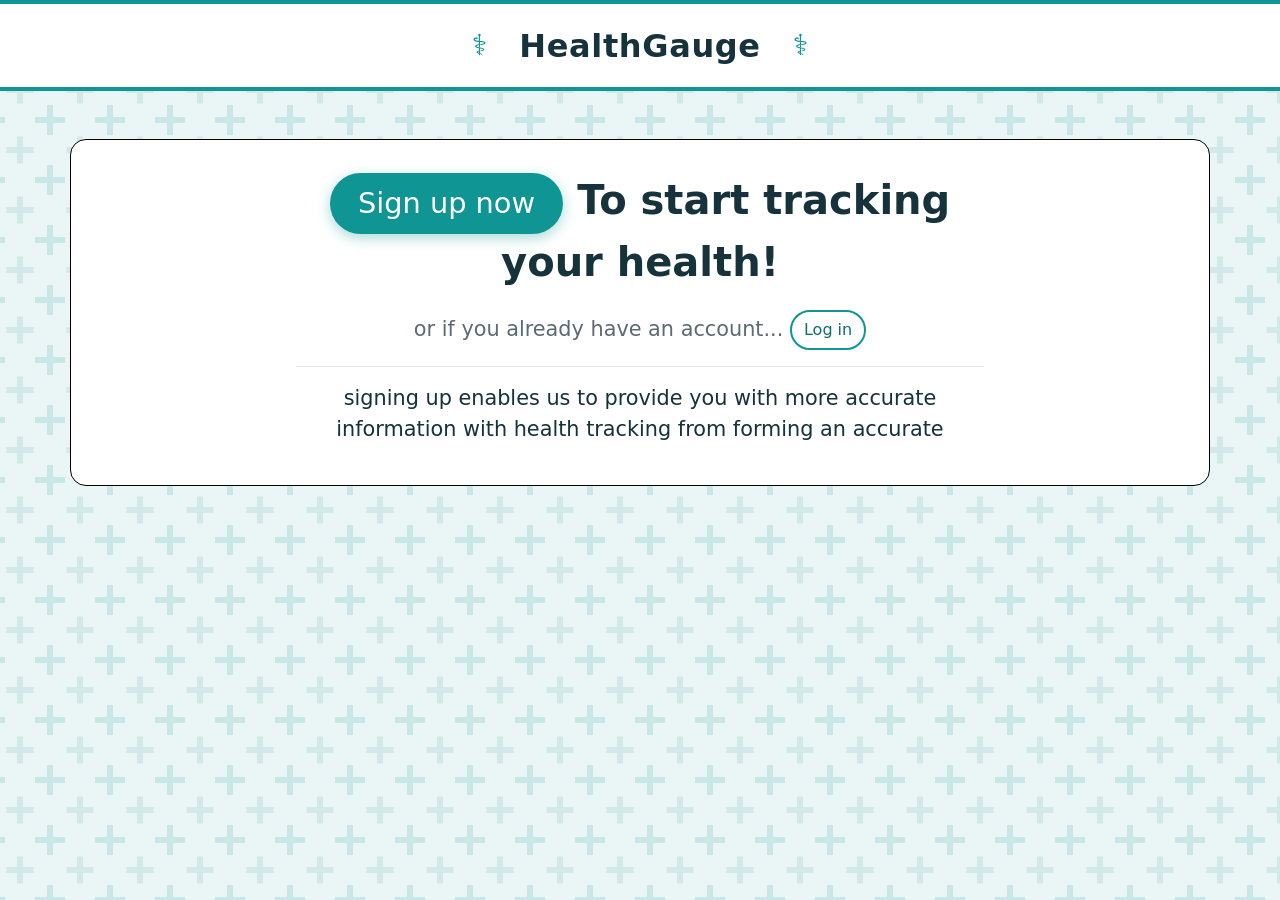
<file: mini-project/index.html>
<!DOCTYPE html>
<html lang="en">
<head>
    <meta charset="UTF-8">
    <meta name="viewport" content="width=device-width, initial-scale=1.0">
    <title>Document</title>
    <link rel="stylesheet" href="https://cdn.jsdelivr.net/npm/bootstrap@4.4.1/dist/css/bootstrap.min.css" integrity="sha384-Vkoo8x4CGsO3+Hhxv8T/Q5PaXtkKtu6ug5TOeNV6gBiFeWPGFN9MuhOf23Q9Ifjh" crossorigin="anonymous">
    <link rel="stylesheet" href="styles.css">
</head>
<body>
    <header class="hg-header">
        <span class="hg-symbol" aria-hidden="true">&#9877;</span>
        <span class="hg-brand">HealthGauge</span>
        <span class="hg-symbol" aria-hidden="true">&#9877;</span>
    </header>

    <main class="container">

        <section class="text-center hg-hero p-3">

            <h1 class="hg-hero-title">
                <a href="signup.php" class="btn btn-hg-primary">Sign up now</a>
                To start tracking your health!
            </h1>

            <p class="hg-login-line">
                or if you already have an account...
                <a href="login.php" class="btn btn-info" class="log_in">Log in</a>
            </p>

             <hr></hr>

             <p class="hg-hero-description my-3      pb-2">signing up enables us to  provide  you    with more accurate  information  with health    tracking  from forming an  accurate <p>

        </section>

    </main>
</body>
</html>
</file>
<file: mini-project/styles.css>
:root {
    --hg-teal:   #0e9594;   
    --hg-dark:   #0a6f6e;   
    --hg-ink:    #16323a;   
    --hg-paper:  #d9f2ec;   
}

body {
    background: var(--hg-paper);
    color: var(--hg-ink);
    font-family: "Segoe UI", system-ui, -apple-system, sans-serif;
}

.hg-header {
    display: flex;
    align-items: center;
    justify-content: center;
    gap: 2rem;
    padding: 1.1rem 1rem;
    background: #f8fbfa;
    border-top: 4px solid var(--hg-teal);
    border-bottom: 4px solid var(--hg-teal);
}
.hg-brand  { font-size: 2rem; font-weight: 700; letter-spacing: .02em; }
.hg-symbol { font-size: 1.8rem; color: var(--hg-teal); }

.hg-hero{ 
    max-width: 720px;
    margin: 4rem auto 0;
    margin-top: 1rem;
}

.container{
    border:solid black 1px;
    border-radius:1rem;
    box-shadow:var(--hg-dark);
    margin-top:3rem;
}

.hg-hero-title { font-size: 2.5rem; font-weight: 700; line-height: 1.4; }


.btn-hg-primary {
    background: var(--hg-teal);
    color: #fff;
    border-radius: 999px;
    padding: .5rem 1.7rem;
    font-size: 1.8rem;          
    font-weight: 1.5rem;
    box-shadow: 0 4px 14px rgba(14, 149, 148, .35);
}
.btn-hg-primary:hover { background: var(--hg-paper); color: #fff; }

.hg-login-line { font-size: 1.3rem; color: #5b6b74; margin-top: 1.25rem; }


.btn-hg-outline {
    border: 2px solid var(--hg-teal);
    color: var(--hg-teal);
    border-radius: 999px;
    padding: .3rem 1.5rem;
    font-size: 1.3rem;
    font-weight: 600;
}
.btn-hg-outline:hover { background: var(--hg-teal); color: #fff; }


.hg-preview {
    max-width: 860px;
    min-height: 340px;
    margin: 4rem auto;
    padding: 2.5rem;
    background: #fff;
    border-radius: 2.5rem;               
    box-shadow: 0 10px 30px rgba(22, 50, 58, .12);
}
.hg-preview-title { text-align: center; font-size: 2.2rem; font-weight: 700; }

.btn-info{
    background-color: white;
    color: var(--hg-dark);
    border:solid 2px var(--hg-teal);
    border-radius: 2rem;
}


.advice-list {
    max-width: 700px;
}

.advice-item {
    display: flex;
    align-items: flex-start; 
    gap: 15px;
    margin-bottom: 15px;
    background: #ffffff;
    padding: 20px;
    border-radius: 12px;
    box-shadow: 0 4px 12px rgba(0, 0, 0, 0.05);
    border-left: 4px solid #0e9594;
}

.advice-icon {
    width: 40px;
    height: 40px;
    font-size: 28px;
    display: flex;
    align-items: center;
    justify-content: center;
    flex-shrink: 0; 
}

.advice-text {
    font-size: 1.1rem;
    line-height: 1.5;
    color: #16323a;
}

.hg-nav {
    display: flex;
    gap: 15px;
    margin-top: 10px;
    margin-bottom: 40px;
    align-items: center;
}

.hg-btn {
    text-decoration: none;
    padding: 10px 24px;
    border-radius: 999px;
    font-weight: 600;
    font-size: 1rem;
    transition: all 0.2s ease;
    display: inline-flex;
    align-items: center;
}

.hg-btn-primary {
    background-color: var(--hg-teal, #0e9594);
    color: #fff;
    box-shadow: 0 4px 12px rgba(14, 149, 148, 0.3);
}

.hg-btn-primary:hover {
    background-color: var(--hg-dark, #0a6f6e);
    color: #fff;
    transform: translateY(-2px); 
    box-shadow: 0 6px 16px rgba(14, 149, 148, 0.4);
}

.hg-btn-outline {
    background-color: transparent;
    color: var(--hg-teal, #0e9594);
    border: 2px solid var(--hg-teal, #0e9594);
}

.hg-btn-outline:hover {
    background-color: var(--hg-teal, #0e9594);
    color: #fff;
}

.hg-hero-description{
    font-size:1.3rem;
}

.container{
    font-size:1.2rem;
}

.hg-forum{
    font-size:1.5rem;
}

/* this the line for anim*/

body::before {
    content: "";
    position: fixed;
    top: -50%; 
    left: -50%;
    width: 200%; 
    height: 200%;
    z-index: -1;
    
    background-color: #eaf6f6;
    
    background-image: 
        url("data:image/svg+xml,%3Csvg width='40' height='40' viewBox='0 0 40 40' xmlns='http://www.w3.org/2000/svg'%3E%3Cpath d='M18 10h4v20h-4z M10 18h20v4H10z' fill='%230e9594' opacity='0.15'/%3E%3C/svg%3E"),

        url("data:image/svg+xml,%3Csvg width='40' height='40' viewBox='0 0 40 40' xmlns='http://www.w3.org/2000/svg'%3E%3Cpath d='M19 12h2v16h-2z M12 19h16v2H12z' fill='none' stroke='%230a6f6e' stroke-width='2' opacity='0.1'/%3E%3C/svg%3E");
        
    background-size: 60px 60px, 60px 60px;
    background-position: 0 0, 30px 30px;
    
    animation: slideHealthBg 20s linear infinite;
}

@keyframes slideHealthBg {
    0% { transform: translate(0, 0); }
    100% { transform: translate(-60px, -60px); }
}


.container, 
.hg-card, 
.forum-post, 
.card, 
.alert,
header, 
footer, 
nav {
    position: relative;
    z-index: 1;
    background-color: #ffffff !important;
}

.log-button{
    background-color: var(--hg-paper);
    color:var(--hg-teal);
    padding:0.3rem;
    border:solid 0.1rem var(--hg-teal);
    border-radius: 2rem;
}

.log-button:hover{
    color: var(--hg-paper);
    background-color:var(--hg-teal);
    text-decoration: none;
}
</file>
